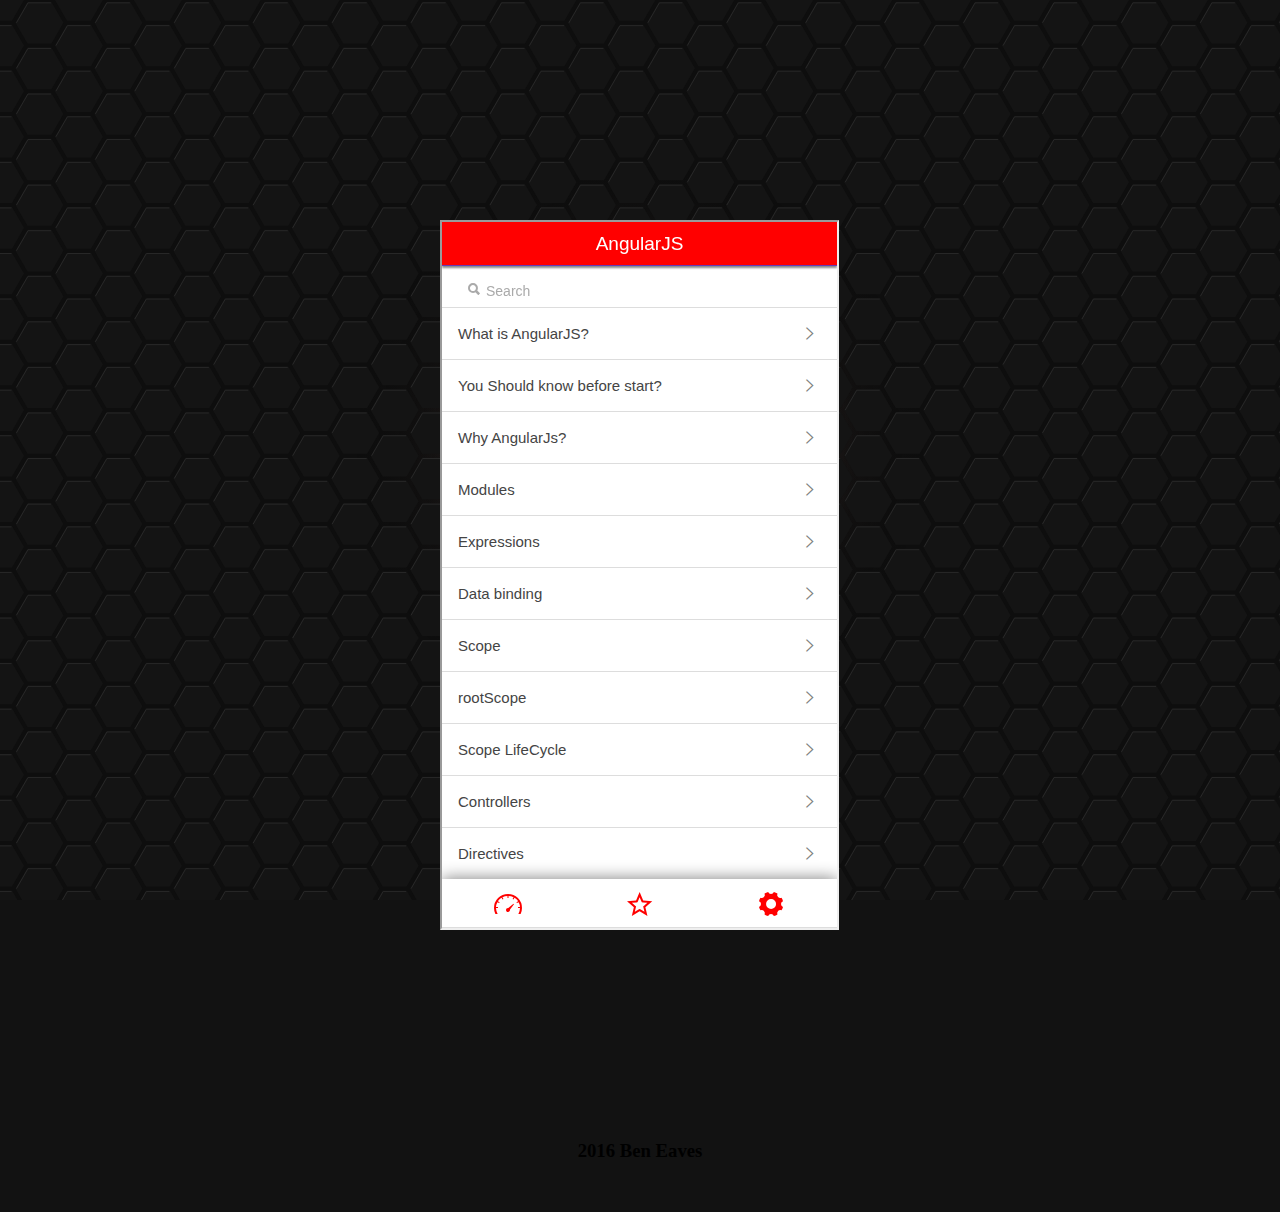
<file: index.html>
<!DOCTYPE html>
<html >
<head>
<meta charset="UTF-8">
<title>mobile layout</title>
<style>
* { margin: 0px; padding: 0px; }
#carousel { height: 820px; width: 400px; margin: 170px auto 50px; z-index: 1; background-color: transparent; backface-visibility: hidden; transform: translate3d(0px, 0px, 0px) scale3d(1, 1, 1); transform-style: preserve-3d; }
.middle { width: 400px; margin: 0px auto; }
.container { float: left; width: 100%; position: relative;z-index: 3;margin-top: 50px; }
.iphone { float: left; width: 507px; height: 990px; background-image: url("https://angeal185.github.io/angular-bootstrap-tutorial-mobileApp/css/../images/phone.png"); background-repeat: no-repeat; position: absolute; top: 105px; left: 50%; margin: 0px 0px 0px -274px; }
::-webkit-scrollbar {z-index: 30;width: 10px;}
Pseudo ::scrollbar-thumb element
::-webkit-scrollbar-thumb {border-radius: 0;box-shadow: none;border: 0;}::-webkit-scrollbar-thumb {background-color: #2b2e33;}Pseudo ::scrollbar-track element::-webkit-scrollbar-track {border-radius: 0;box-shadow: none;border: 0;}::-webkit-scrollbar-track {background-color: #181a1d;}
</style> 
<script src="js/jquery.js"></script>
</head>
<body>
<div class="container">
<div id="carousel">
<iframe src="app-main.html" height="706" width="395"></iframe> 
</div>
</div>
<div style="clear: both;"></div>
<div class="middle">
<h3 style="text-align:center;margin:50px">2016 Ben Eaves</h3>
<div class="iphone"></div>
<script> 
var can1 = $("<canvas></canvas>");
$("body").css({"margin" : "0", "background" : "#121212"});
$("body").eq(0).prepend(can1);
$(can1).attr("id", "cnv").css({"margin" : "0", "overflow" : "hidden", "width" : "100%", "height" : "100%", "position": "fixed"});
$(can1).eq(0).clone().prependTo("body");
$("#cnv").css("position", "fixed");
Object.getOwnPropertyNames(Math).map(function(p) {
	window[p] = Math[p];
});
var HEX_CRAD = 24, 
		HEX_BG = '#141414', 
		HEX_HL = '#282828', 
		HEX_HLW = 2, 
		HEX_GAP = 4, 
		NEON_PALETE = [
			'#384046', '#395622', 
			'#c384a6', '#b35c27', 
			'#ffff67', '#ccff66', 
			'#237823', '#fe99ff', 
			'#23a648', '#fe349a', 
			'#cc99fe', '#6599ff', 
			'#000000', '#ffffff'
		], 
		T_SWITCH = 32, 
		
		unit_x = 3*HEX_CRAD + HEX_GAP*sqrt(3), 
		unit_y = HEX_CRAD*sqrt(3)*.5 + .5*HEX_GAP, 
		off_x = 1.5*HEX_CRAD + HEX_GAP*sqrt(3)*.5, 
		
		/* extract a work palette */
		wp = NEON_PALETE.map(function(c) {
			var num = parseInt(c.replace('#', ''), 16);
			
			return {
				'r': num >> 16 & 0xFF, 
				'g': num >> 8 & 0xFF, 
				'b': num & 0xFF
			};
		}), 
		nwp = wp.length, csi = 0, 
		f = 1/T_SWITCH, 
		c = document.querySelectorAll('#cnv'), 
		n = c.length, w, h, _min, 
		ctx = [], 
		grid, source = null, 
		t = 0, request_id = null;
var GridItem = function(x, y) {
	this.x = x || 0;
	this.y = y || 0;
	this.points = { 'hex': [], 'hl': [] };
	
	this.init = function() {
		var x, y, a, ba = PI/3, 
				ri = HEX_CRAD - .5*HEX_HLW;
		for(var i = 0; i < 6; i++) {
			a = i*ba;
			x = this.x + HEX_CRAD*cos(a);
			y = this.y + HEX_CRAD*sin(a);
			this.points.hex.push({
				'x': x, 
				'y': y
			});
			
			if(i > 2) {
				x = this.x + ri*cos(a);
				y = this.y + ri*sin(a);
				this.points.hl.push({
					'x': x, 
					'y': y
				});
			}
		}
	};
	
	this.draw  = function(ct) {
		for(var i = 0; i < 6; i++) {
			ct[(i === 0?'move':'line')+ 'To'](
				this.points.hex[i].x, 
				this.points.hex[i].y
			);
		}
	};
	
	this.highlight = function(ct) {
		for(var i = 0; i < 3; i++) {
			ct[(i === 0?'move':'line')+ 'To'](
				this.points.hl[i].x, 
				this.points.hl[i].y
			);
		}
	};
	
	this.init();
};

var Grid = function(rows, cols) {
	this.cols = cols || 16;
	this.rows = rows || 16;
	this.items = [];
	this.n = this.items.length;
	this.init = function() {
		var x, y;
		for(var row = 0; row < this.rows; row++) {
			y = row*unit_y;
			for(var col = 0; col < this.cols; col++) {
				x = ((row%2 == 0)?0:off_x) + col*unit_x;
				this.items.push(new GridItem(x, y));
			}
		}
		this.n = this.items.length;
	};
	
	this.draw = function(ct) {
		ct.fillStyle = HEX_BG;
		ct.beginPath();
		for(var i = 0; i < this.n; i++) {
			this.items[i].draw(ct);
		}
		ct.closePath();
		ct.fill();
		ct.strokeStyle = HEX_HL;
		ct.beginPath();
		for(var i = 0; i < this.n; i++) {
			this.items[i].highlight(ct);
		}
		ct.closePath();
		ct.stroke();
	};
	this.init();
};

var init = function() {
	var s = getComputedStyle(c[0]), 
			rows, cols;
	
	w = ~~s.width.split('px')[0];
	h = ~~s.height.split('px')[0];
	_min = .75*min(w, h);
	rows = ~~(h/unit_y) + 2;
	cols = ~~(w/unit_x) + 2;
	for(var i = 0; i < n; i++) {
		c[i].width = w;
		c[i].height = h;
		ctx[i] = c[i].getContext('2d');
	}
	grid = new Grid(rows, cols);
	grid.draw(ctx[1]);
	if(!source) {
		source = { 'x': ~~(w/2), 'y': ~~(h/2) };
	}
	neon();
};

var neon = function() {
	var k = (t%T_SWITCH)*f, 
			rgb = {
				'r': ~~(wp[csi].r*(1 - k) + 
						 wp[(csi + 1)%nwp].r*k), 
				'g': ~~(wp[csi].g*(1 - k) + 
						 wp[(csi + 1)%nwp].g*k), 
				'b': ~~(wp[csi].b*(1 - k) + 
						 wp[(csi + 1)%nwp].b*k)
			}, 
			rgb_str = 'rgb(' + rgb.r + ',' + rgb.g + ',' + rgb.b + ')', 
			light = ctx[0].createRadialGradient(
				source.x, source.y, 0, 
				source.x, source.y, .875*_min
			), stp;
	stp = .5 - .5*sin(7*t*f)*cos(5*t*f)*sin(3*t*f);		
	light.addColorStop(0, rgb_str);
	light.addColorStop(stp, 'rgba(0,0,0,.03)');
	fillBackground('rgba(0,0,0,.02)');
	fillBackground(light);
	t++;
	if(t%T_SWITCH === 0) {
		csi++;	
		if(csi === nwp) {
			csi = 0;
			t = 0;
		}
	}
	request_id = requestAnimationFrame(neon);
};
var fillBackground = function(bg_fill) {
	ctx[0].fillStyle = (bg_fill);
	ctx[0].beginPath();
	ctx[0].rect(0, 0, w, h);
	ctx[0].closePath();
	ctx[0].fill();
};
init();

addEventListener('resize', init, false);
addEventListener('mousemove', function(e) {
	source = { 'x': e.clientX, 'y': e.clientY };
}, false);</script>
</body>
</html>
</file>
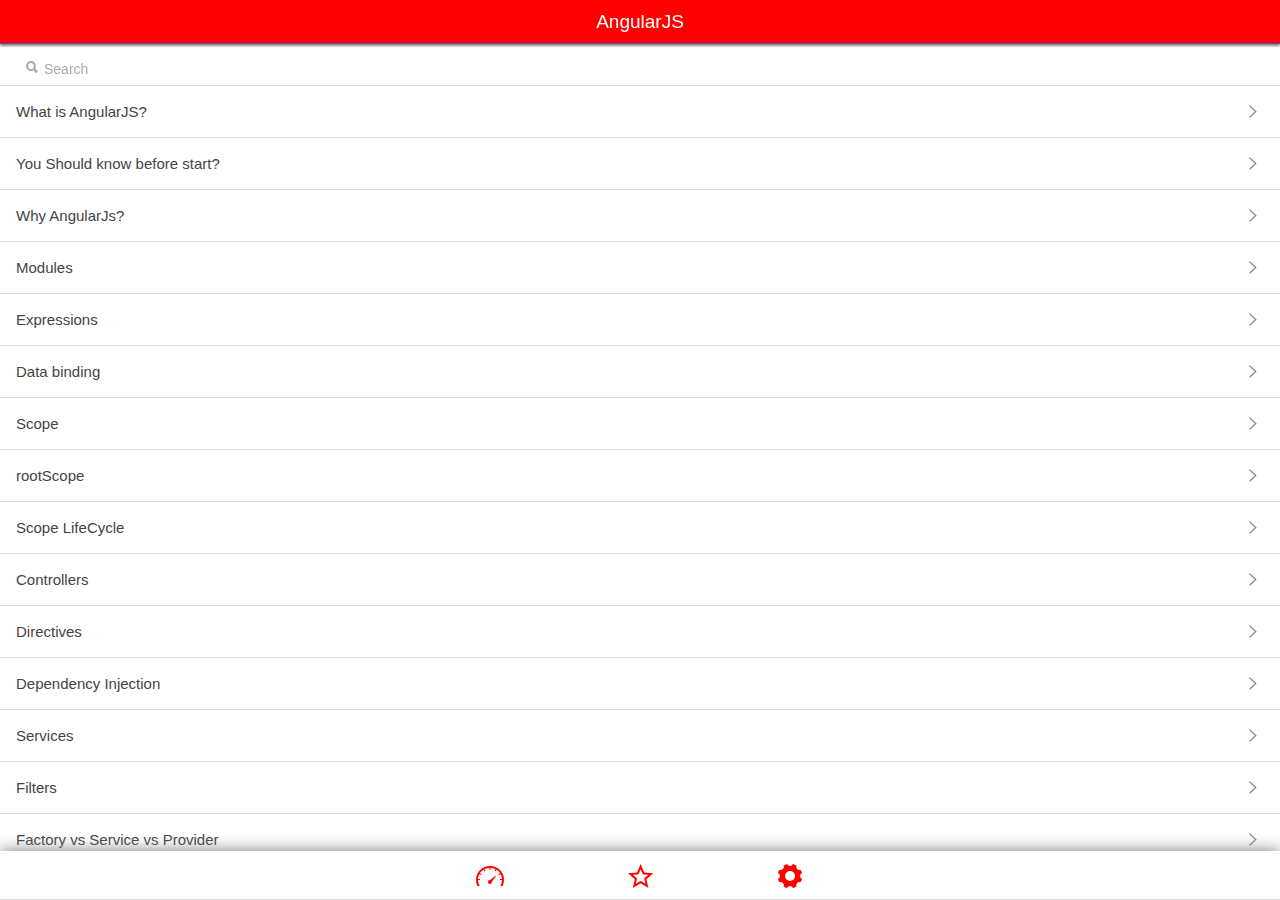
<file: app-main.html>
<!DOCTYPE html>
<html>
<head>
    <meta charset="utf-8">
    <meta name="viewport" content="initial-scale=1, maximum-scale=1, user-scalable=no, width=device-width">
    <title>Angylar tutorial app</title>
    <link href="css/ionic.app.css" rel="stylesheet">
    <link href="css/style.css" rel="stylesheet">
    <script src="lib/ionic/js/ionic.bundle.js"></script>
    <!-- cordova script //add for production
    <script src="cordova.js"></script>  -->
    <script src="js/app.js"></script>
</head>
<body ng-app="ionicApp" class="platform-android platform-cordova platform-webview">
<div class="tabs-striped tabs-color-balanced tabIcon">
    <div class="tabs tabs-striped">
        <a class="tab-item" ng-class="homeTab"
           ng-click="homeTab=&apos;active&apos;;favTab=&apos;&apos;;detailTab=&apos;&apos;" ui-sref="home">
            <i class="icon ion-speedometer"></i>
            Test
        </a>
        <a class="tab-item" ng-class="favTab"
           ng-click="homeTab=&apos;&apos;;favTab=&apos;active&apos;;detailTab=&apos;&apos;" ui-sref="favorite">
            <i class="icon ion-android-star-outline"></i>
            Favorites
        </a>
        <a class="tab-item" ng-class="detailTab"
           ng-click="homeTab=&apos;&apos;;favTab=&apos;&apos;;detailTab=&apos;active&apos;" ui-sref="setting">
            <i class="icon ion-ios-gear"></i>
            Settings
        </a>
    </div>
</div>
<script id="home.html" type="text/ng-template">
    <ion-header-bar align-title="center" class="bar-balanced nav-title-slide-ios7">
        <h1 class="title">AngularJS</h1>
    </ion-header-bar>
    <ion-view title="Our Awesome Header">
        <ion-content>
            <div class="list list-inset">
                <label class="item item-input">
                    <i class="icon ion-search placeholder-icon"></i>
                    <input type="text" placeholder="Search" ng-model="searchText">
                </label>
            </div>
            <ion-list>
                <ion-item id="ListItem" collection-repeat="task in tasks | filter:searchText" ng-click="details(task.id)"
                          class="item item-icon-right">
                    {{task.title}}
                    <i class="icon ion-ios-arrow-right"></i>
                </ion-item>
            </ion-list>
        </ion-content>
    </ion-view>
</script>
<ion-nav-view></ion-nav-view>
</body>
</html>
</file>
<file: css/style.css>
.tabs-icon-only{box-shadow:0 -2px 8px #888}.nav-title-slide-ios7{box-shadow:0 2px 2px 0 #888}#settingText{text-align:center;position:fixed;top:15%}i.icon.ion-ios-arrow-right{font-size:20px}.bar .button.button-icon:before{font-size:25px}.list-inset{margin-top:1px;margin-bottom:10px;height:30px}.item-input{border:0}#ListItem{font-size:15px;height:52px;top:10px;top-padding:10px}.item-divider{border-top-left-radius:15px;border-top-right-radius:15px;padding-left:6px;padding-right:6px}.card{margin-top:10px;background-color:grey}.item-text-wrap{border-bottom-right-radius:15px;border-bottom-left-radius:15px;padding-left:6px;padding-right:4px}.ion-ios-arrow-right{color:grey;font-size:45px}img{display:block;margin:15px auto}.item p{font-size:15px;color:#000}#settingbtn{width:60%;min-height:40px;font-size:15px}.button-small.icon:before{color:red;font-size:26px;padding-left:10px}.tabs-striped{box-shadow:0 -1px 16px #888}.tabs-striped.tabs-color-balanced .tab-item{color:red}#itemCard{padding-bottom:50px}
</file>
